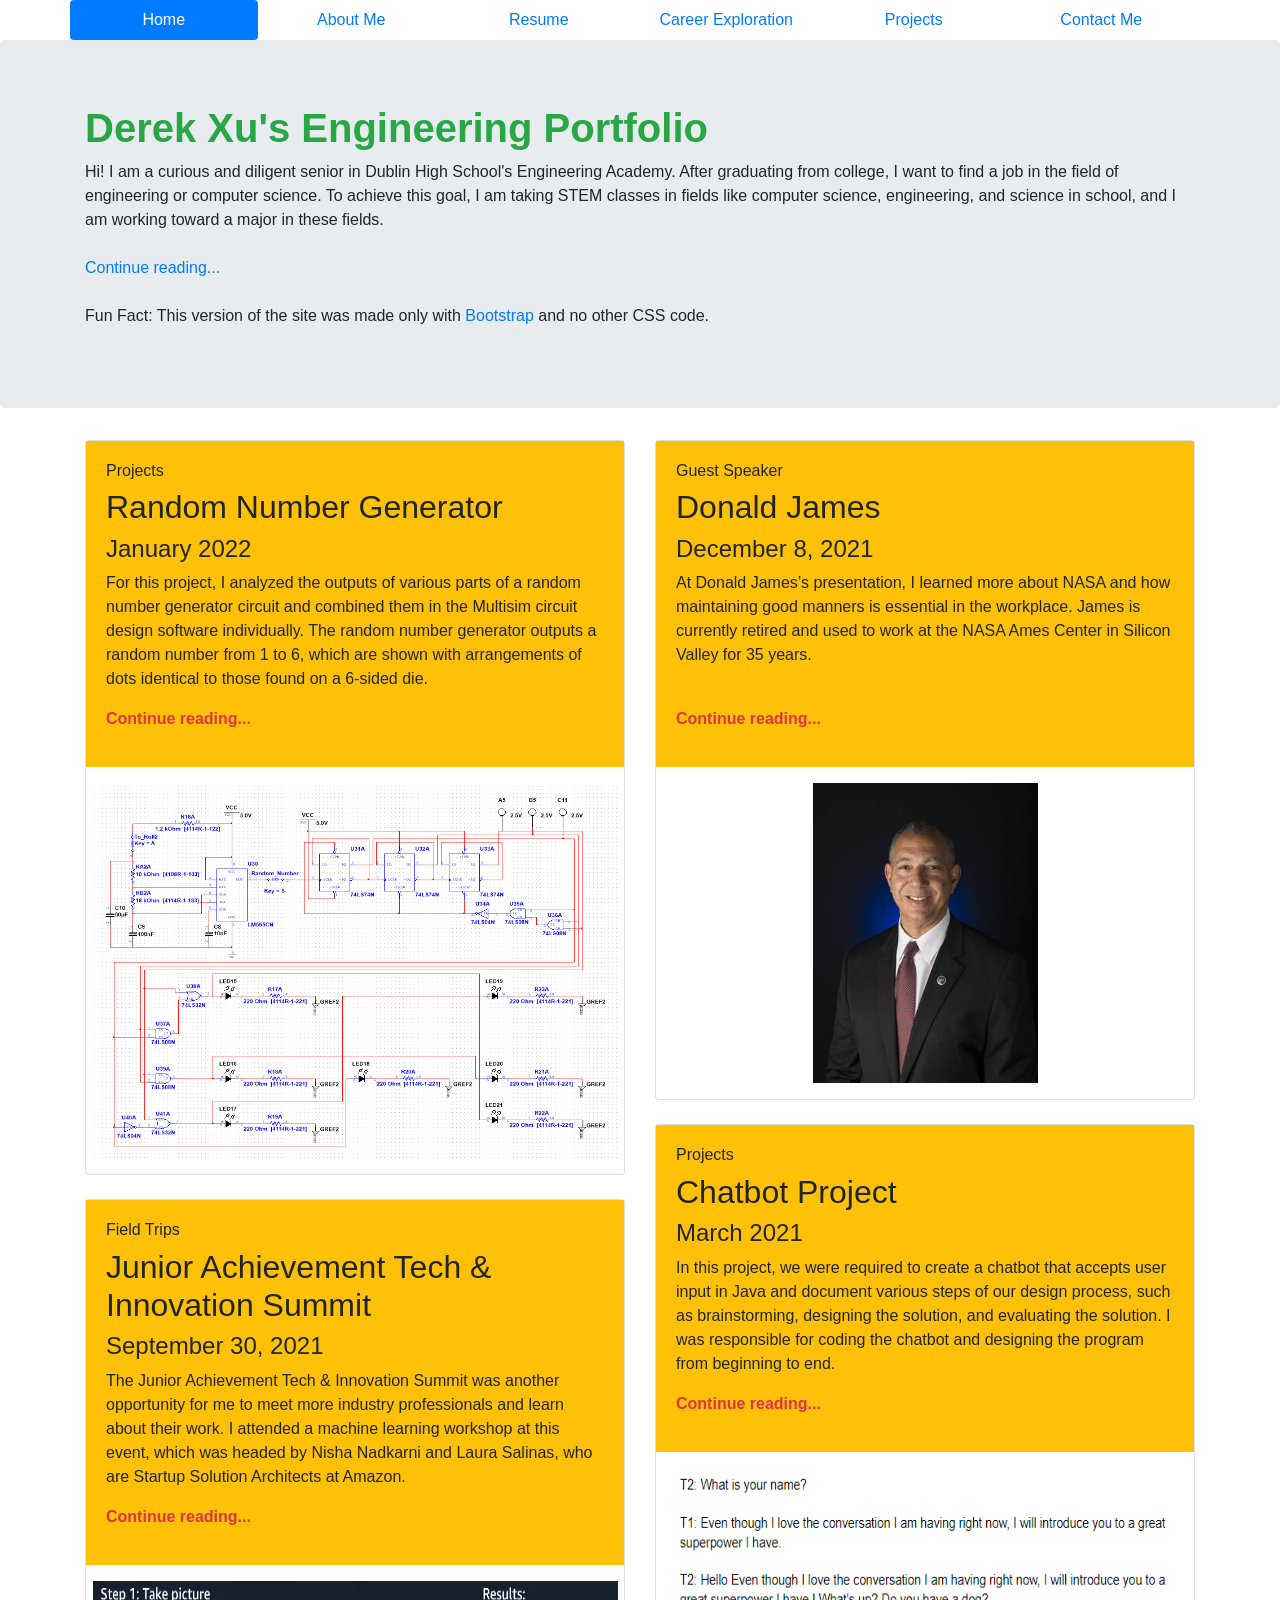
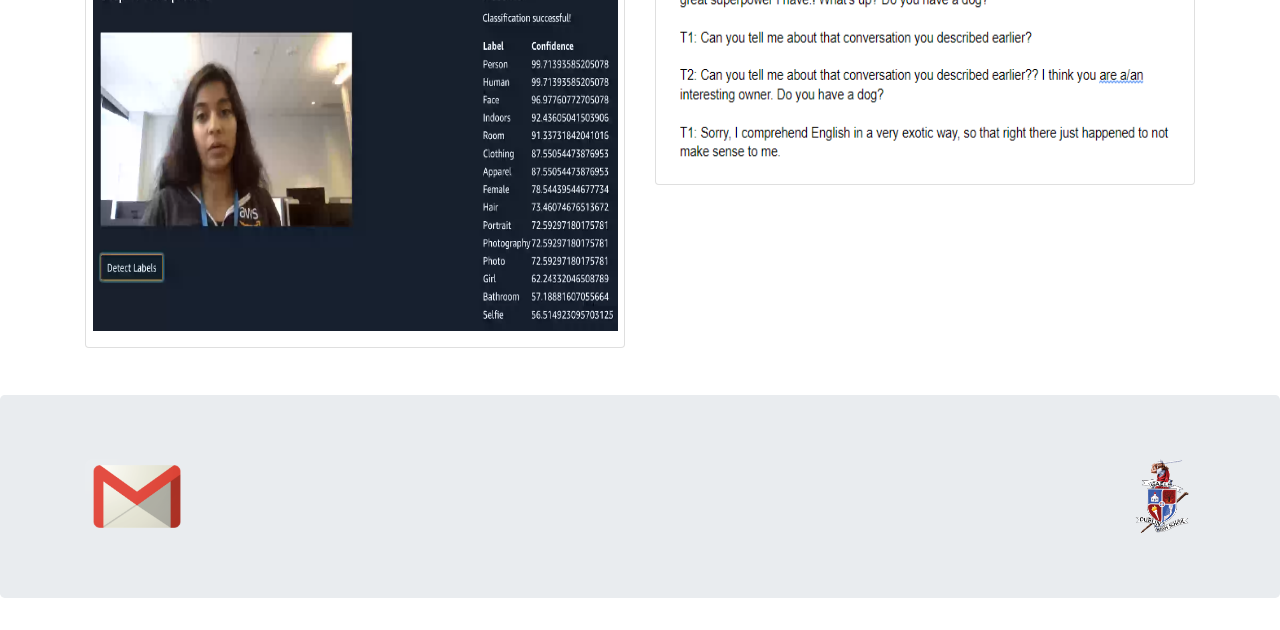
<file: index.html>
<!DOCTYPE html>
<html>

<head>
	<link href='bootstrap-4.4.0-dist/css/bootstrap.css' type='text/css' rel='stylesheet' />
</head>

<body>
	<!--header, navbar-->
	<nav class="nav nav-pills nav-justified container">
		<a class="nav-item nav-link active" href="./index.html">Home</a>
		<a class="nav-item nav-link" href="./xu_aboutme.html">About Me</a>
		<a class="nav-item nav-link" href="./xu_work_experiance.html">Resume</a>
    <a class="nav-item nav-link" href="./xu_career_exploration.html">Career Exploration</a>
		<a class="nav-item nav-link" href="./xu_projects.html">Projects</a>
		<a class="nav-item nav-link" href="./xu_contact_me.html">Contact Me</a>
	</nav>
	<!--header, intro-->
	<div class="jumbotron">
		<div class="container">
			<h1 class="text-success">
				<strong>Derek Xu's Engineering Portfolio</strong>
                </h1>
                <p>
                    Hi! I am a curious and diligent senior in Dublin High School's Engineering Academy. After graduating from college, I want to find a job in the field of engineering or computer science. To achieve this goal, I am taking STEM classes in fields like computer science, engineering, and science in school, and I am working toward a major in these fields.
                    <br>
                    <br>
                    <a href="./xu_aboutme.html">Continue reading...</a>
                    <br>
                    <br>
                    Fun Fact: This version of the site was made only with 
                    <a href="http://getbootstrap.com/" target="_blank">Bootstrap</a>
                    and no other CSS code.
                </p>
            </div>
        </div>
        <!--content-->
        <div class="container">
            <div class="row">
                <div class="col-sm-6">
                    <div class="card">
                        <div class="card-body badge-warning">
                            <h6>Projects</h6>
                            <h2>Random Number Generator</h2>
                            <h4>January 2022</h4>
                            <p>
                                For this project, I analyzed the outputs of various parts of a random number generator circuit and combined them in the Multisim circuit design software individually. The random number generator outputs a random number from 1 to 6, which are shown with arrangements of dots identical to those found on a 6-sided die.
                            </p>
                            <p>
                                <a href="./xu_projects.html#RNG" class="text-danger">
                                    <strong>Continue reading...</strong>
                                </a>
                            </p>
                        </div>
                        <div class="text-center">
                            <p></p>
                            <img src="images/RandomNumberGenerator.PNG" height="375px" width="525px" />
                            <p></p>
                        </div>
                    </div>
                    <br>
                    <!--project info-->
                    <div class="card">
                        <div class="card-body badge-warning">
                            <h6>Field Trips</h6>
                            <h2>Junior Achievement Tech & Innovation Summit</h2>
                            <h4>September 30, 2021</h4>
                            <p>
                              The Junior Achievement Tech & Innovation Summit was another opportunity for me to meet more industry professionals and learn about their work. I attended a machine learning workshop at this event, which was headed by Nisha Nadkarni and Laura Salinas, who are Startup Solution Architects at Amazon.
                            </p>
                            <p>
                                <a href="./xu_career_exploration.html#JA" class="text-danger">
                                    <strong>Continue reading...</strong>
                                </a>
                            </p>
                        </div>
                        <div class="text-center">
                            <p></p>
                            <img src="images/RekognitionDemo.png" height="350px" width="525px"/>
                            <p></p>
                        </div>
                    </div>
                    <h2>
                      <br>
                    </h2>
                </div>
                <div class="col-sm-6">
                    <!--guest speaker-->
                    <div class="card">
                        <div class="card-body badge-warning">
                            <h6>Guest Speaker</h6>
                            <h2>Donald James</h2>
                            <h4>December 8, 2021</h4>
                            <p>
                                At Donald James’s presentation, I learned more about NASA and how maintaining good manners is essential in the workplace. James is currently retired and used to work at the NASA Ames Center in Silicon Valley for 35 years.
                            <br>
                            <br>
                            </p>
                            <p>
                                <a href="./xu_career_exploration.html#James" class="text-danger">
                                    <strong>Continue reading...</strong>
                                </a>
                            </p>
                        </div>
                        <div class="text-center">
                            <p></p>
                            <img src="images/james.png" height="300px" width="225px" />
                            <p></p>
                        </div>
                    </div>
                    <br>
                    <!--project info-->
                    <div class="card">
                        <div class="card-body badge-warning">
                            <h6>Projects</h6>
                            <h2>Chatbot Project</h2>
                            <h4>March 2021</h4>
                            <p>
                              In this project, we were required to create a chatbot that accepts user input in Java and document various steps of our design process, such as brainstorming, designing the solution, and evaluating the solution. I was responsible for coding the chatbot and designing the program from beginning to end.
                            </p>
                            <p>
                                <a href="./xu_projects.html#Chatbot" class="text-danger">
                                    <strong>Continue reading...</strong>
                                </a>
                            </p>
                        </div>
                        <div class="text-center">
                            <p></p>
                            <img src="images/ChatbotConversation.PNG" height="300px" width="500px"/>
                            <p></p>
                        </div>
                    </div>
                    <h2>
                      <br>
                    </h2>
                </div>
            </div>
        </div>
        <!--Footer links-->
        <footer class="jumbotron">
            <div class="container">
                <!--gmail-->
                <a href="https://mail.google.com" target="_blank">
                    <img src="images/Gmail-Logo.png" height="75px"/>
                </a>
                <!--school site-->
                <a href="https://dhs.dublinusd.org/" target="_blank">
                    <img src="images/dhslogo.png" height="75px"  class="float-right"/>
                </a>
            </div>
        </footer>
    </body>
</html>
</file>
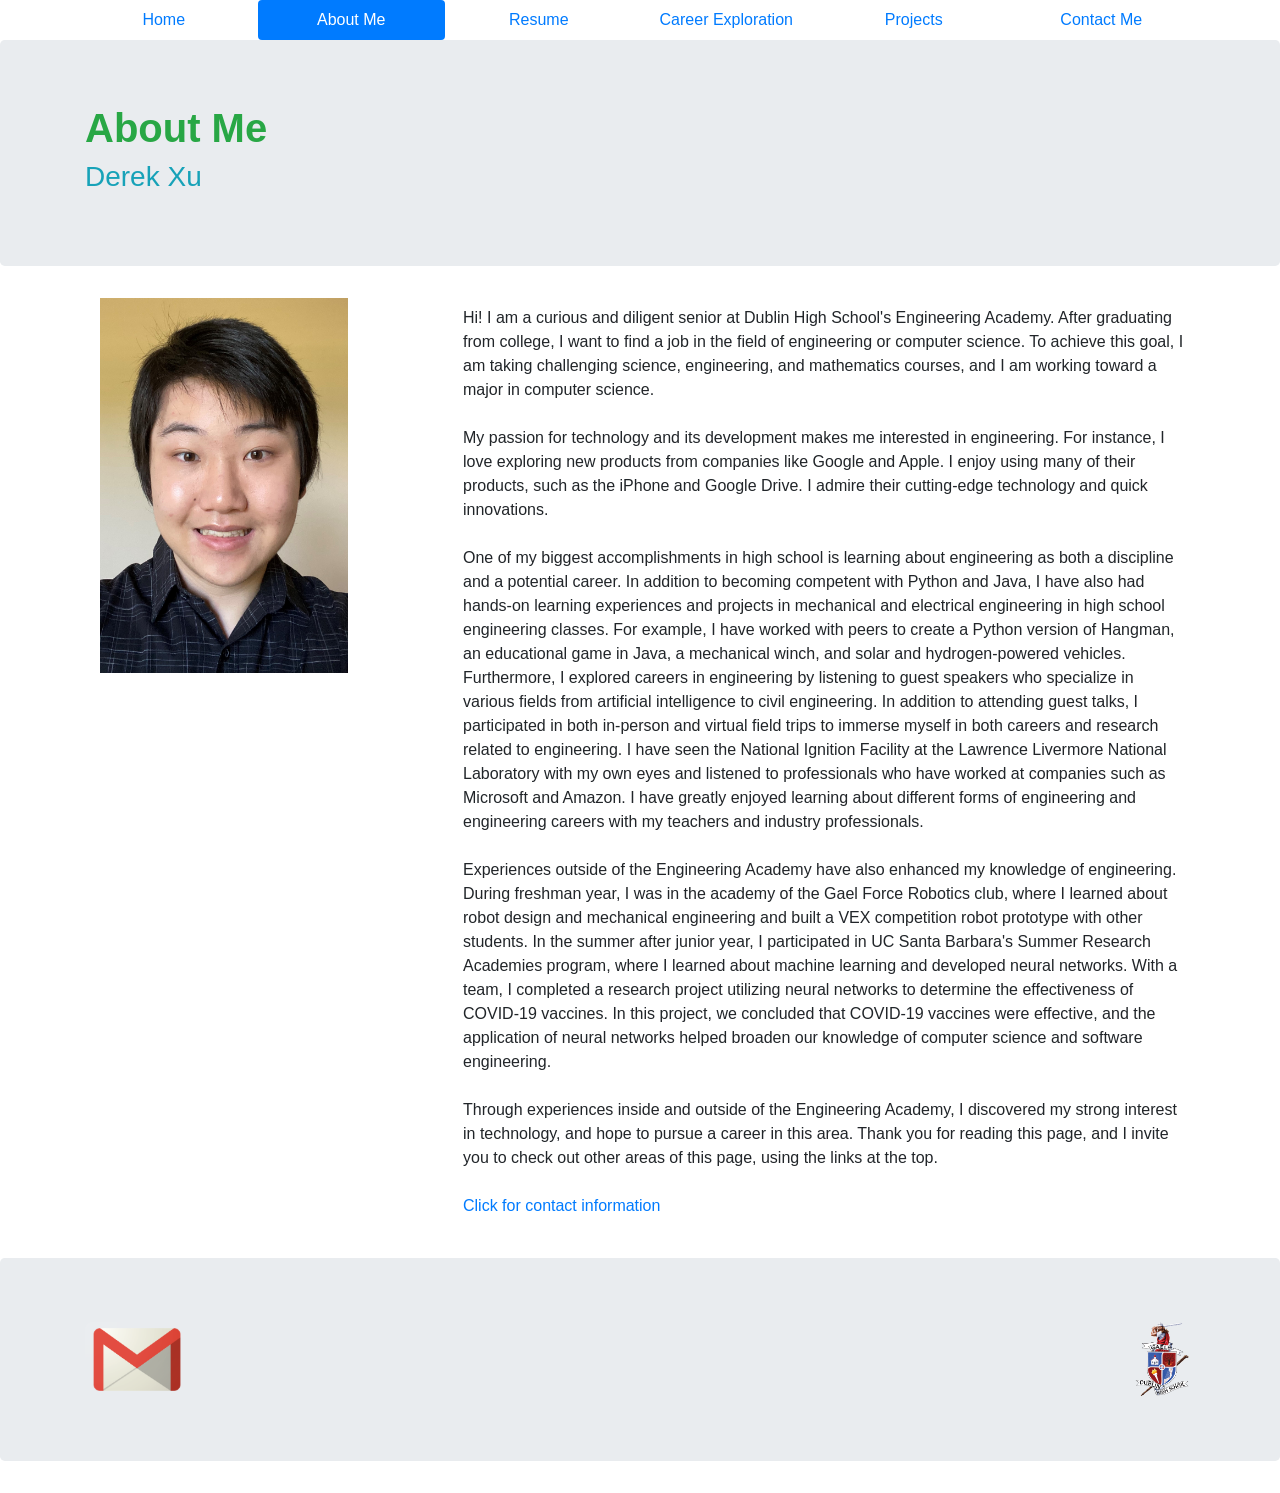
<file: xu_aboutme.html>
<!DOCTYPE html>
<html>

<head>
	<link href='bootstrap-4.4.0-dist/css/bootstrap.css' type='text/css' rel='stylesheet' />
</head>

<body>
	<!--header, navbar-->
	<nav class="nav nav-pills nav-justified container">
		<a class="nav-item nav-link" href="./index.html">Home</a>
		<a class="nav-item nav-link active" href="./xu_aboutme.html">About Me</a>
		<a class="nav-item nav-link" href="./xu_work_experiance.html">Resume</a>
    <a class="nav-item nav-link" href="./xu_career_exploration.html">Career Exploration</a>
		<a class="nav-item nav-link" href="./xu_projects.html">Projects</a>
		<a class="nav-item nav-link" href="./xu_contact_me.html">Contact Me</a>
	</nav>
	<!--header-->
	<div class="jumbotron">
		<div class="container">
			<h1>
				<strong class="text-success">About Me</strong>
                </h1>
                <h3 class="text-info">Derek Xu</h3>
            </div>
        </div>
        <div class="container d-flex flex-row bd-highlight mb-3">
            <!--image-->
            <img class="col-md-3" src="images/selfimage.jpg" height="375px"/>
            <div class="col-md-1"></div>
            <!--text-->
            <p class="p-2 bd-highlight medium">
                Hi! I am a curious and diligent senior at Dublin High School's Engineering Academy. After graduating from college, I want to find a job in the field of engineering or computer science. To achieve this goal, I am taking challenging science, engineering, and mathematics courses, and I am working toward a major in computer science.
                <br>
                <br>
                My passion for technology and its development makes me interested in engineering. For instance, I love exploring new products from companies like Google and Apple. I enjoy using many of their products, such as the iPhone and Google Drive. I admire their cutting-edge technology and quick innovations.
                <br>
                <br>
                One of my biggest accomplishments in high school is learning about engineering as both a discipline and a potential career. In addition to becoming competent with Python and Java, I have also had hands-on learning experiences and projects in mechanical and electrical engineering in high school engineering classes. For example, I have worked with peers to create a Python version of Hangman, an educational game in Java, a mechanical winch, and solar and hydrogen-powered vehicles. Furthermore, I explored careers in engineering by listening to guest speakers who specialize in various fields from artificial intelligence to civil engineering. In addition to attending guest talks, I participated in both in-person and virtual field trips to immerse myself in both careers and research related to engineering. I have seen the National Ignition Facility at the Lawrence Livermore National Laboratory with my own eyes and listened to professionals who have worked at companies such as Microsoft and Amazon. I have greatly enjoyed learning about different forms of engineering and engineering careers with my teachers and industry professionals.
                <br>
                <br>
                Experiences outside of the Engineering Academy have also enhanced my knowledge of engineering. During freshman year, I was in the academy of the Gael Force Robotics club, where I learned about robot design and mechanical engineering and built a VEX competition robot prototype with other students. In the summer after junior year, I participated in UC Santa Barbara's Summer Research Academies program, where I learned about machine learning and developed neural networks. With a team, I completed a research project utilizing neural networks to determine the effectiveness of COVID-19 vaccines. In this project, we concluded that COVID-19 vaccines were effective, and the application of neural networks helped broaden our knowledge of computer science and software engineering.
                <br>
                <br>
                Through experiences inside and outside of the Engineering Academy, I discovered my strong interest in technology, and hope to pursue a career in this area. Thank you for reading this page, and I invite you to check out other areas of this page, using the links at the top.
                <br>
                <br>
                <a href="./xu_contact_me.html">Click for contact information</a>
            </p>
        </div>
        <!--footer links-->
        <footer class="jumbotron">
            <div class="container">
                <!--gmail-->
                <a href="https://mail.google.com" target="_blank">
                    <img src="images/Gmail-Logo.png" height="75px"/>
                </a>
                <!--school site-->
                <a href="https://dhs.dublinusd.org/" target="_blank">
                    <img src="images/dhslogo.png" height="75px"  class="float-right"/>
                </a>
            </div>
        </footer>
    </body>
</html>
</file>
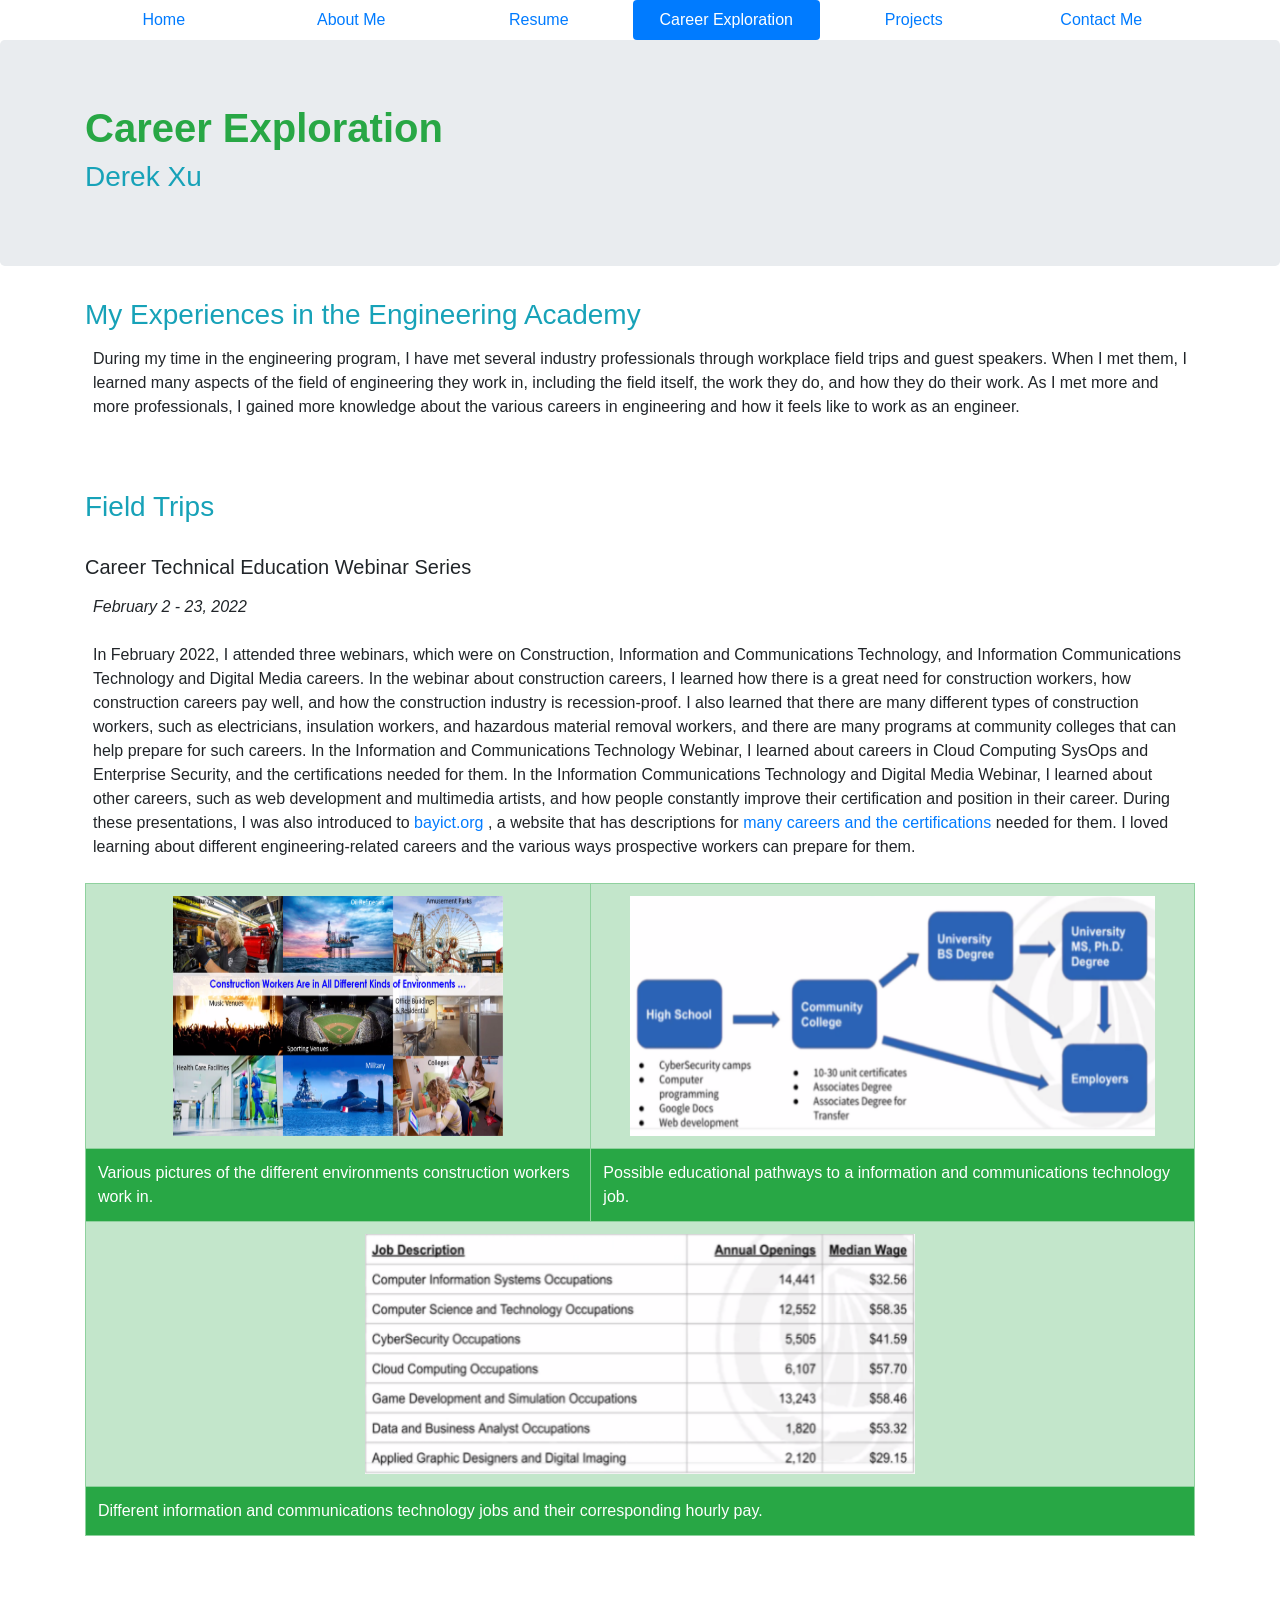
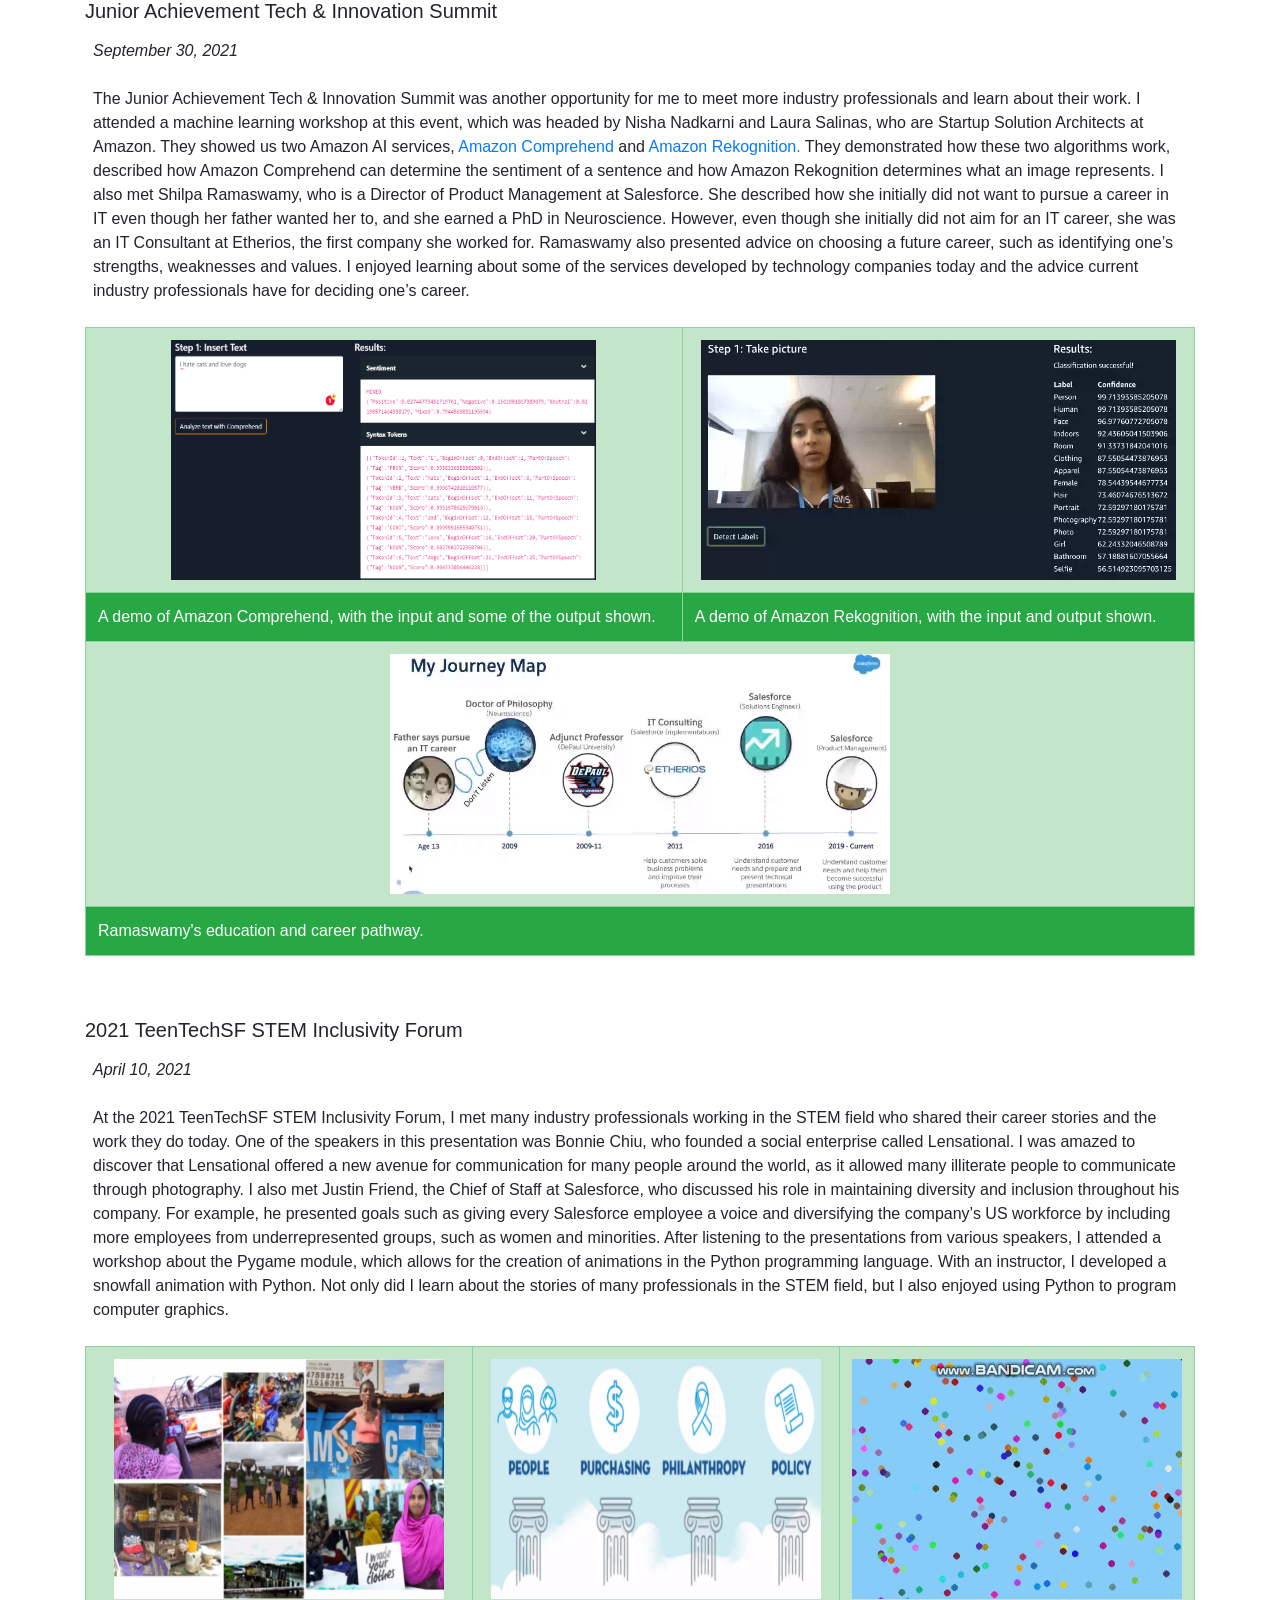
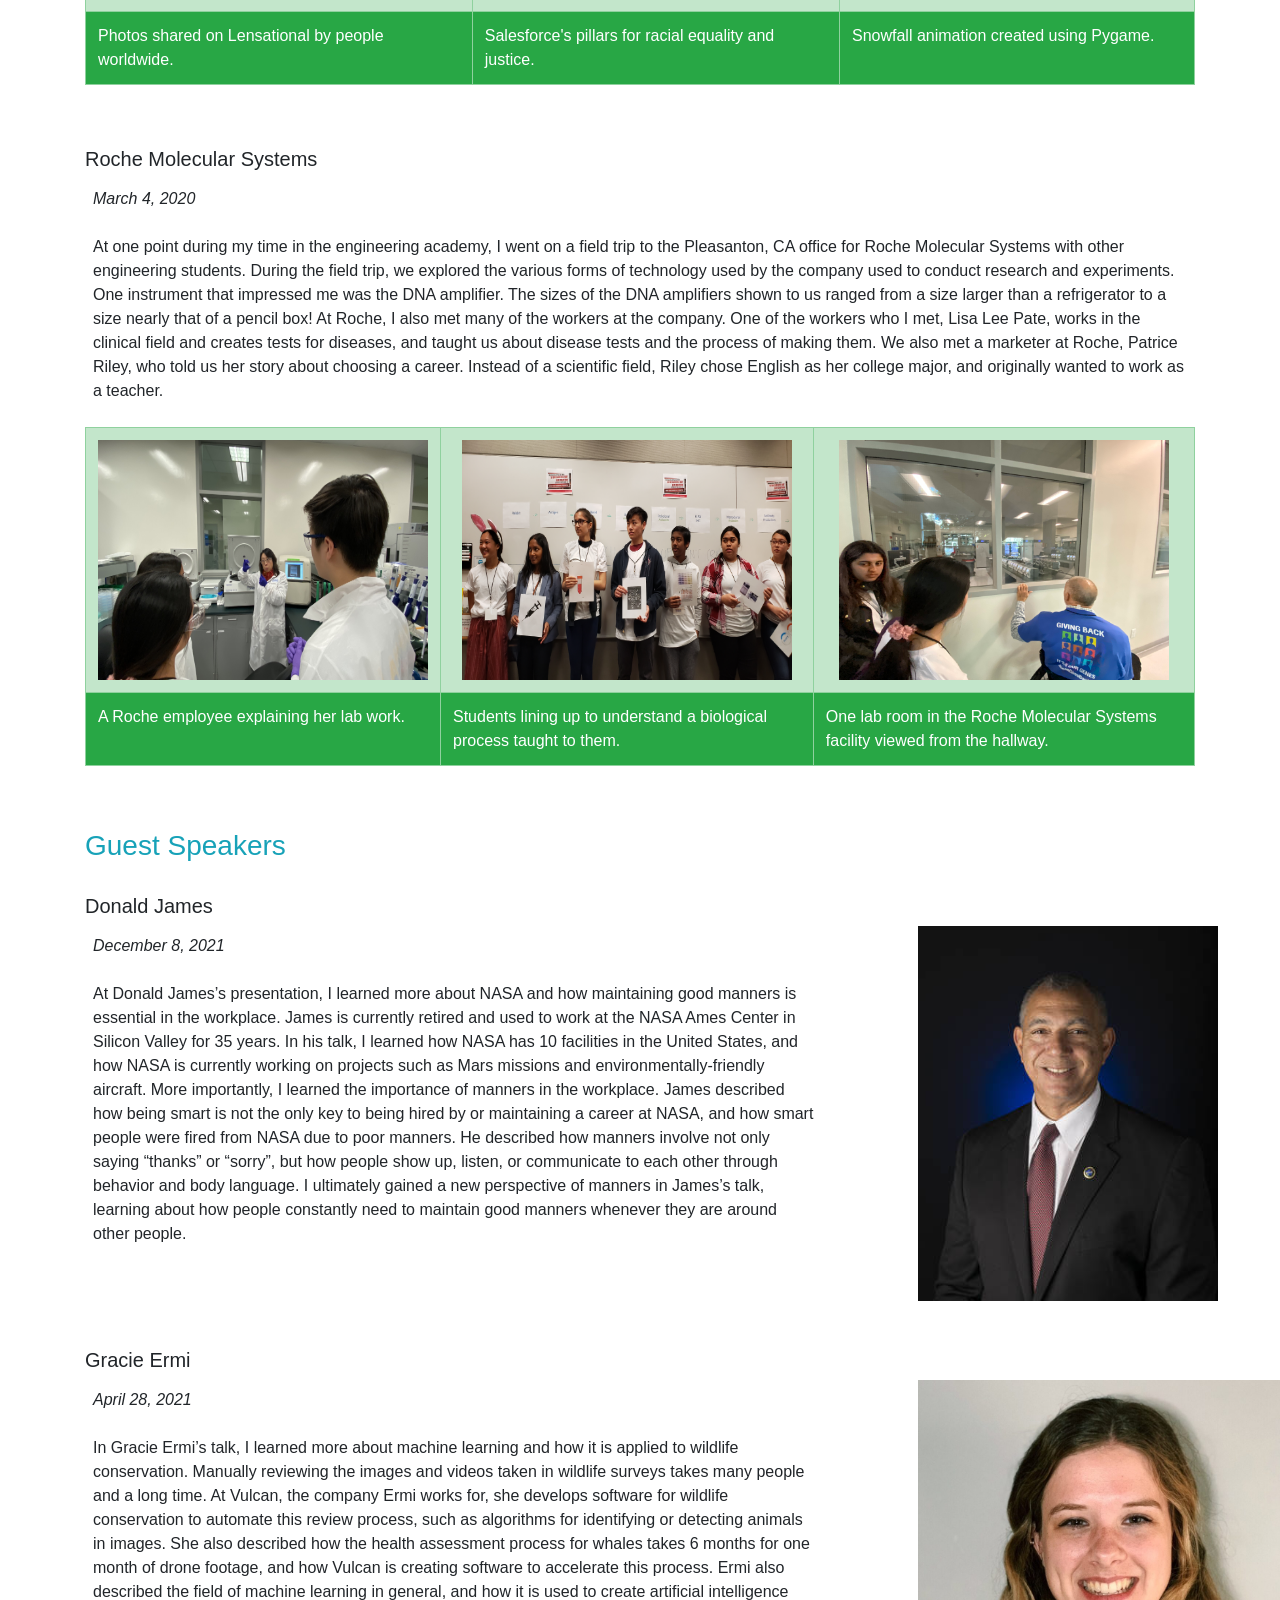
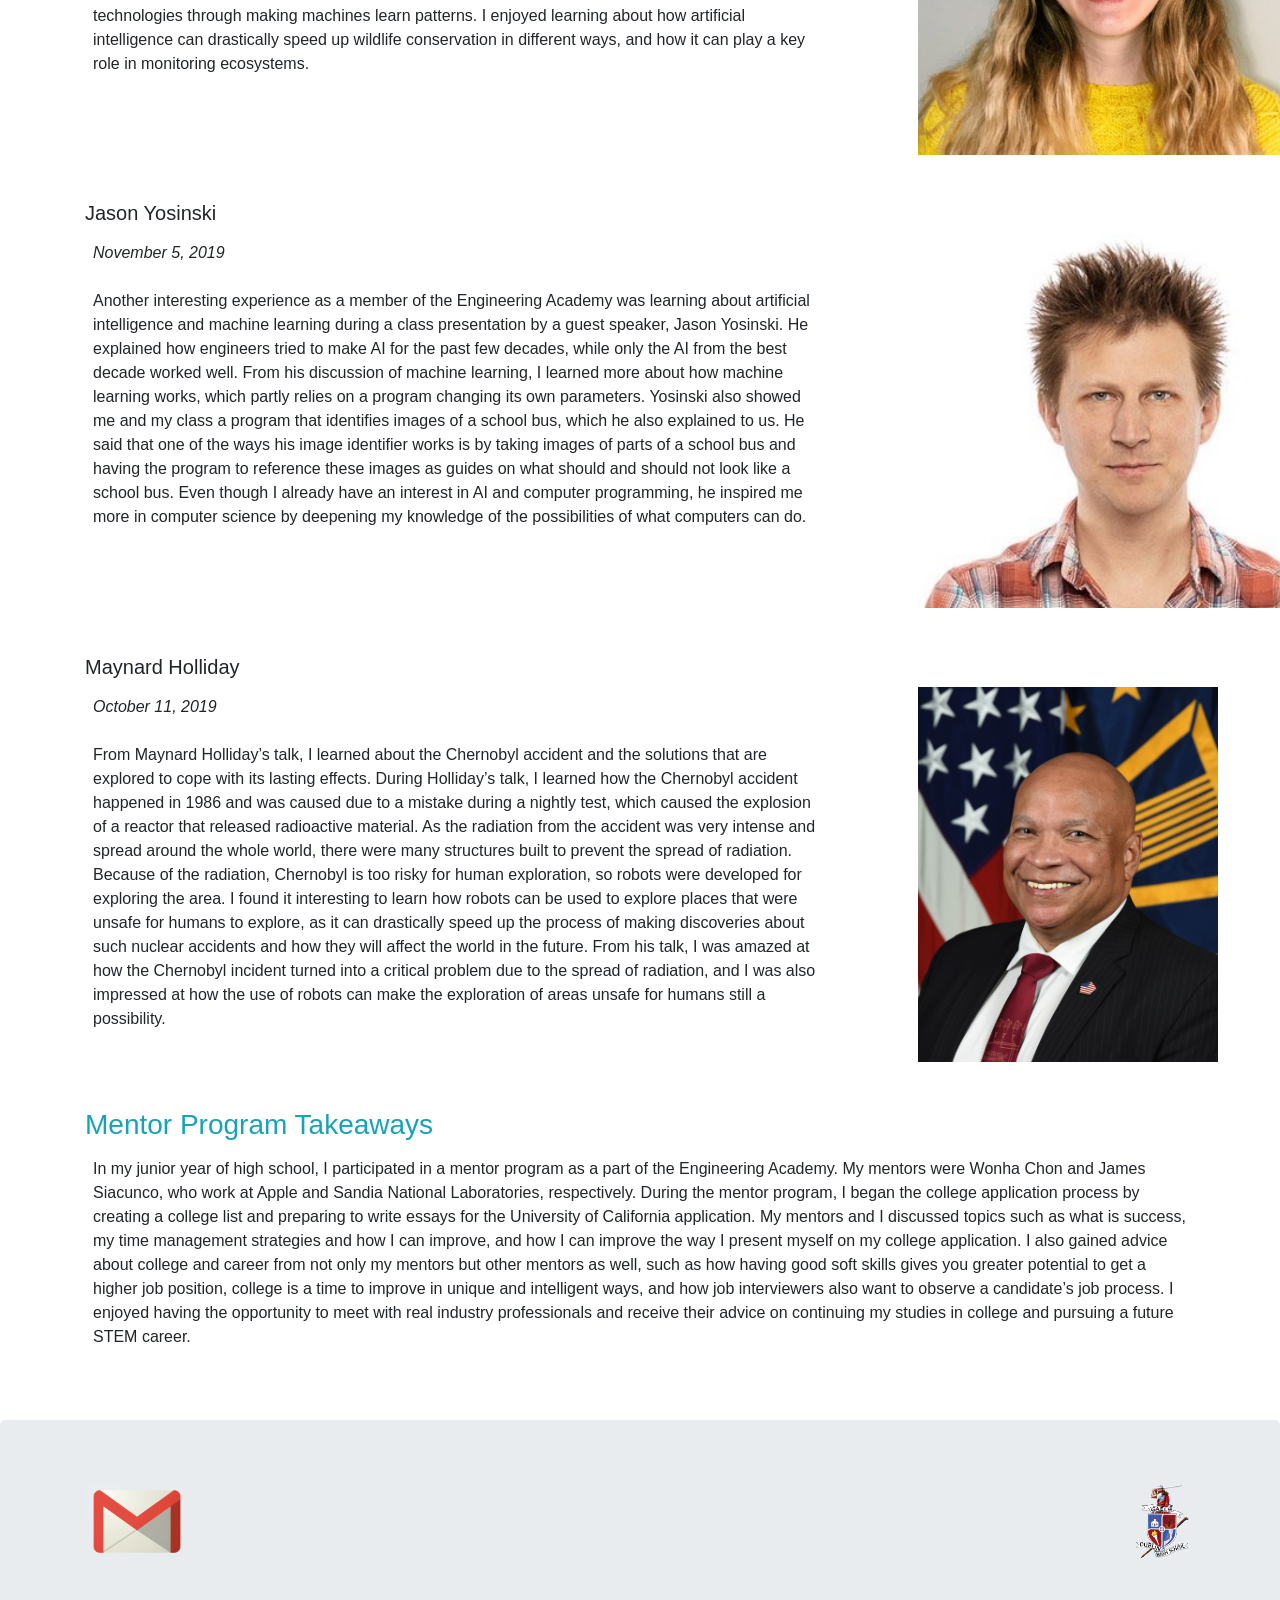
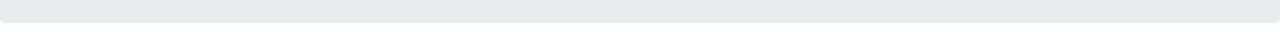
<file: xu_career_exploration.html>
<!DOCTYPE html>
<html>

<head>
	<link href='bootstrap-4.4.0-dist/css/bootstrap.css' type='text/css' rel='stylesheet' />
</head>

<body>
	<!--header, navbar-->
	<nav class="nav nav-pills nav-justified container">
		<a class="nav-item nav-link" href="./index.html">Home</a>
		<a class="nav-item nav-link" href="./xu_aboutme.html">About Me</a>
		<a class="nav-item nav-link" href="./xu_work_experiance.html">Resume</a>
    <a class="nav-item nav-link active" href="./xu_career_exploration.html">Career Exploration</a>
		<a class="nav-item nav-link" href="./xu_projects.html">Projects</a>
		<a class="nav-item nav-link" href="./xu_contact_me.html">Contact Me</a>
	</nav>
	<div class="jumbotron">
		<div class="container">
			<h1>
				<strong class="text-success">Career Exploration</strong>
                </h1>
                <h3 class="text-info">Derek Xu</h3>
            </div>
        </div>
        <div class="container medium">    
            <h3 class="text-info">My Experiences in the Engineering Academy</h3>
            <p class="p-2 bd-highlight medium">
              During my time in the engineering program, I have met several industry professionals through workplace field trips and guest speakers. When I met them, I learned many aspects of the field of engineering they work in, including the field itself, the work they do, and how they do their work. As I met more and more professionals, I gained more knowledge about the various careers in engineering and how it feels like to work as an engineer.
            </p>
            <h2>
              <br>
            </h2>
            <h3 class="text-info">Field Trips</h3>
            <br>
            <h5>Career Technical Education Webinar Series</h5>
              <p class="col-md-12 p-2 bd-highlight medium">
                <em>February 2 - 23, 2022</em>
                <br>
                <br>
                In February 2022, I attended three webinars, which were on Construction, Information and Communications Technology, and Information Communications Technology and Digital Media careers. In the webinar about construction careers, I learned how there is a great need for construction workers, how construction careers pay well, and how the construction industry is recession-proof. I also learned that there are many different types of construction workers, such as electricians, insulation workers, and hazardous material removal workers, and there are many programs at community colleges that can help prepare for such careers. In the Information and Communications Technology Webinar, I learned about careers in Cloud Computing SysOps and Enterprise Security, and the certifications needed for them. In the Information Communications Technology and Digital Media Webinar, I learned about other careers, such as web development and multimedia artists, and how people constantly improve their certification and position in their career. During these presentations, I was also introduced to
                <a href="https://bayict.org/" target="_blank">bayict.org</a>
                , a website that has descriptions for
                <a href="https://bayict.org/careers-certifications" target="_blank">many careers and the certifications</a>
                needed for them. I loved learning about different engineering-related careers and the various ways prospective workers can prepare for them.
              </p>
            <!--images-->
            <table class="table table-success table-bordered col-md-12">
                <tr>
                    <td class="text-center">
                        <img src='images/ConstructionEnvironments.PNG' width="330px" height="240px"/>
                    </td>
                    <td class="text-center">
                      <img src='images/ICTCareerPathways.PNG' width="525px" height="240px"/>
                    </td>
                </tr>
                <tr class="btn-success disabled">
                    <td>Various pictures of the different environments construction workers work in.</td>
                    <td>Possible educational pathways to a information and communications technology job.</td>
                </tr>
                <tr>
                  <td class="text-center" colspan="2">
                        <img src='images/ICTJobsAndPay.PNG' width="550px" height="240px"/>
                  </td>
                </tr>
                <tr class="btn-success disabled">
                  <td colspan="2">Different information and communications technology jobs and their corresponding hourly pay.</td>
                </tr>
            </table>
            <h2>
              <br>
            </h2>
            <h5 id="JA">Junior Achievement Tech & Innovation Summit</h5>
              <p class="col-md-12 p-2 bd-highlight medium">
                <em>September 30, 2021</em>
                <br>
                <br>
                The Junior Achievement Tech & Innovation Summit was another opportunity for me to meet more industry professionals and learn about their work. I attended a machine learning workshop at this event, which was headed by Nisha Nadkarni and Laura Salinas, who are Startup Solution Architects at Amazon. They showed us two Amazon AI services, 
                <a href="https://ai-service-demos.go-aws.com/comprehend" target="_blank">Amazon Comprehend</a>
                and
                <a href="https://ai-service-demos.go-aws.com/rekognition" target="_blank">Amazon Rekognition.</a>
                They demonstrated how these two algorithms work, described how Amazon Comprehend can determine the sentiment of a sentence and how Amazon Rekognition determines what an image represents. I also met Shilpa Ramaswamy, who is a Director of Product Management at Salesforce. She described how she initially did not want to pursue a career in IT even though her father wanted her to, and she earned a PhD in Neuroscience. However, even though she initially did not aim for an IT career, she was an IT Consultant at Etherios, the first company she worked for. Ramaswamy also presented advice on choosing a future career, such as identifying one’s strengths, weaknesses and values. I enjoyed learning about some of the services developed by technology companies today and the advice current industry professionals have for deciding one’s career.
              </p>
            <!--images-->
            <table class="table table-success table-bordered col-md-12">
                <tr>
                    <td class="text-center">
                      <img src='images/ComprehendDemo.PNG' width="425px" height="240px"/>
                    </td>
                    <td class="text-center">
                      <img src='images/RekognitionDemo.png' width="475px" height="240px"/>
                    </td>
                </tr>
                <tr class="btn-success disabled">
                    <td>A demo of Amazon Comprehend, with the input and some of the output shown.</td>
                    <td>A demo of Amazon Rekognition, with the input and output shown.</td>
                </tr>
                <tr>
                  <td class="text-center" colspan="2">
                      <img src='images/RamaswamyEducationCareerPathway.png' width="500px" height="240px"/>
                  </td>
                </tr>
                <tr class="btn-success disabled">
                  <td colspan="2">Ramaswamy's education and career pathway.</td>
                </tr>
            </table>
            <h2>
              <br>
            </h2>
            <h5>2021 TeenTechSF STEM Inclusivity Forum</h5>
              <p class="col-md-12 p-2 bd-highlight medium">
                <em>April 10, 2021</em>
                <br>
                <br>
                At the 2021 TeenTechSF STEM Inclusivity Forum, I met many industry professionals working in the STEM field who shared their career stories and the work they do today. One of the speakers in this presentation was Bonnie Chiu, who founded a social enterprise called Lensational. I was amazed to discover that Lensational offered a new avenue for communication for many people around the world, as it allowed many illiterate people to communicate through photography. I also met Justin Friend, the Chief of Staff at Salesforce, who discussed his role in maintaining diversity and inclusion throughout his company. For example, he presented goals such as giving every Salesforce employee a voice and diversifying the company’s US workforce by including more employees from underrepresented groups, such as women and minorities. After listening to the presentations from various speakers, I attended a workshop about the Pygame module, which allows for the creation of animations in the Python programming language. With an instructor, I developed a snowfall animation with Python. Not only did I learn about the stories of many professionals in the STEM field, but I also enjoyed using Python to program computer graphics.
              </p>
            <!--images-->
            <table class="table table-success table-bordered col-md-12">
                <tr>
                    <td class="text-center">
                        <img src='images/LensationalPhotos.PNG' width="330px" height="240px"/>
                    </td>
                    <td class="text-center">
                        <img src='images/SalesforcePillars.PNG' width="330px" height="240px"/>
                    </td>
                    <td class="text-center">
                        <img src='images/Snowfall.gif' width="330px" height="240px"/>
                    </td>
                </tr>
                <tr class="btn-success disabled">
                    <td>Photos shared on Lensational by people worldwide.</td>
                    <td>Salesforce's pillars for racial equality and justice.</td>
                    <td>Snowfall animation created using Pygame.</td>
                </tr>
            </table>
            <h2>
              <br>
            </h2>
            <h5>Roche Molecular Systems</h5>
              <p class="col-md-12 p-2 bd-highlight medium">
                <em>March 4, 2020</em>
                <br>
                <br>
                At one point during my time in the engineering academy, I went on a field trip to the Pleasanton, CA office for Roche Molecular Systems with other engineering students. During the field trip, we explored the various forms of technology used by the company used to conduct research and experiments. One instrument that impressed me was the DNA amplifier. The sizes of the DNA amplifiers shown to us ranged from a size larger than a refrigerator to a size nearly that of a pencil box! At Roche, I also met many of the workers at the company. One of the workers who I met, Lisa Lee Pate, works in the clinical field and creates tests for diseases, and taught us about disease tests and the process of making them. We also met a marketer at Roche, Patrice Riley, who told us her story about choosing a career. Instead of a scientific field, Riley chose English as her college major, and originally wanted to work as a teacher.
              </p>
            <!--images-->
            <table class="table table-success table-bordered col-md-12">
                <tr>
                    <td class="text-center">
                        <img src='images/EmployeeExplaining.jpg' width="330px" height="240px"/>
                    </td>
                    <td class="text-center">
                        <img src='images/LiningUp.jpg' width="330px" height="240px"/>
                    </td>
                    <td class="text-center">
                        <img src='images/ViewIntoLab.jpg' width="330px" height="240px"/>
                    </td>
                </tr>
                <tr class="btn-success disabled">
                    <td>A Roche employee explaining her lab work.</td>
                    <td>Students lining up to understand a biological process taught to them.</td>
                    <td>One lab room in the Roche Molecular Systems facility viewed from the hallway.</td>
                </tr>
            </table>
            <h2>
              <br>
            </h2>
            <h3 class="text-info">Guest Speakers</h3>
            <br>
            <h5 id="James">Donald James</h5>
            <div class="d-flex">
              <!--text-->
              <p class="col-md-8 p-2 bd-highlight medium">
                <em>December 8, 2021</em>
                <br>
                <br>
                  At Donald James’s presentation, I learned more about NASA and how maintaining good manners is essential in the workplace. James is currently retired and used to work at the NASA Ames Center in Silicon Valley for 35 years. In his talk, I learned how NASA has 10 facilities in the United States, and how NASA is currently working on projects such as Mars missions and environmentally-friendly aircraft. More importantly, I learned the importance of manners in the workplace. James described how being smart is not the only key to being hired by or maintaining a career at NASA, and how smart people were fired from NASA due to poor manners. He described how manners involve not only saying “thanks” or “sorry”, but how people show up, listen, or communicate to each other through behavior and body language. I ultimately gained a new perspective of manners in James’s talk, learning about how people constantly need to maintain good manners whenever they are around other people.
              </p>
              <div class="col-md-1"></div>
              <!--image-->
              <img src="images/james.png" height="375px"/>
            </div>
          <h2>
            <br>
          </h2>
            <h5>Gracie Ermi</h5>
            <div class="d-flex">
              <!--text-->
              <p class="col-md-8 p-2 bd-highlight medium">
                <em>April 28, 2021</em>
                <br>
                <br>
                  In Gracie Ermi’s talk, I learned more about machine learning and how it is applied to wildlife conservation. Manually reviewing the images and videos taken in wildlife surveys takes many people and a long time. At Vulcan, the company Ermi works for, she develops software for wildlife conservation to automate this review process, such as algorithms for identifying or detecting animals in images. She also described how the health assessment process for whales takes 6 months for one month of drone footage, and how Vulcan is creating software to accelerate this process. Ermi also described the field of machine learning in general, and how it is used to create artificial intelligence technologies through making machines learn patterns. I enjoyed learning about how artificial intelligence can drastically speed up wildlife conservation in different ways, and how it can play a key role in monitoring ecosystems.
              </p>
              <div class="col-md-1"></div>
              <!--image-->
              <img src="images/ermi.png" height="375px"/>
            </div>
          <h2>
            <br>
          </h2>
            <h5 id="Yosinski">Jason Yosinski</h5>
            <div class="d-flex">
              <!--text-->
              <p class="col-md-8 p-2 bd-highlight medium">
                <em>November 5, 2019</em>
                <br>
                <br>
                  Another interesting experience as a member of the Engineering Academy was learning about artificial intelligence and machine learning during a class presentation by a guest speaker, Jason Yosinski. He explained how engineers tried to make AI for the past few decades, while only the AI from the best decade worked well. From his discussion of machine learning, I learned more about how machine learning works, which partly relies on a program changing its own parameters. Yosinski also showed me and my class a program that identifies images of a school bus, which he also explained to us. He said that one of the ways his image identifier works is by taking images of parts of a school bus and having the program to reference these images as guides on what should and should not look like a school bus. Even though I already have an interest in AI and computer programming, he inspired me more in computer science by deepening my knowledge of the possibilities of what computers can do.
              </p>
              <div class="col-md-1"></div>
              <!--image-->
              <img src="images/yosinski.jpg" height="375px"/>
            </div>
          <h2>
            <br>
          </h2>
            <h5>Maynard Holliday</h5>
            <div class="d-flex">
              <!--text-->
              <p class="col-md-8 p-2 bd-highlight medium">
                <em>October 11, 2019</em>
                <br>
                <br>
                  From Maynard Holliday’s talk, I learned about the Chernobyl accident and the solutions that are explored to cope with its lasting effects. During Holliday’s talk, I learned how the Chernobyl accident happened in 1986 and was caused due to a mistake during a nightly test, which caused the explosion of a reactor that released radioactive material. As the radiation from the accident was very intense and spread around the whole world, there were many structures built to prevent the spread of radiation. Because of the radiation, Chernobyl is too risky for human exploration, so robots were developed for exploring the area. I found it interesting to learn how robots can be used to explore places that were unsafe for humans to explore, as it can drastically speed up the process of making discoveries about such nuclear accidents and how they will affect the world in the future. From his talk, I was amazed at how the Chernobyl incident turned into a critical problem due to the spread of radiation, and I was also impressed at how the use of robots can make the exploration of areas unsafe for humans still a possibility.
              </p>
              <div class="col-md-1"></div>
              <!--image-->
              <img src="images/holliday.jpg" height="375px"/>
            </div>
          <h2>
            <br>
          </h2>
          <h3 class="text-info">Mentor Program Takeaways</h3>
            <p class="p-2 bd-highlight medium">
              In my junior year of high school, I participated in a mentor program as a part of the Engineering Academy. My mentors were Wonha Chon and James Siacunco, who work at Apple and Sandia National Laboratories, respectively. During the mentor program, I began the college application process by creating a college list and preparing to write essays for the University of California application. My mentors and I discussed topics such as what is success, my time management strategies and how I can improve, and how I can improve the way I present myself on my college application. I also gained advice about college and career from not only my mentors but other mentors as well, such as how having good soft skills gives you greater potential to get a higher job position, college is a time to improve in unique and intelligent ways, and how job interviewers also want to observe a candidate’s job process. I enjoyed having the opportunity to meet with real industry professionals and receive their advice on continuing my studies in college and pursuing a future STEM career.
          </p>
          <h2>
            <br>
          </h2>
        </div>
        <!--footer links-->
        <footer class="jumbotron">
            <div class="container">
                <!--gmail-->
                <a href="https://mail.google.com" target="_blank">
                    <img src="images/Gmail-Logo.png" height="75px"/>
                </a>
                <!--school site-->
                <a href="https://dhs.dublinusd.org/" target="_blank">
                    <img src="images/dhslogo.png" height="75px"  class="float-right"/>
                </a>
            </div>
        </footer>
    </body>
</html>
</file>
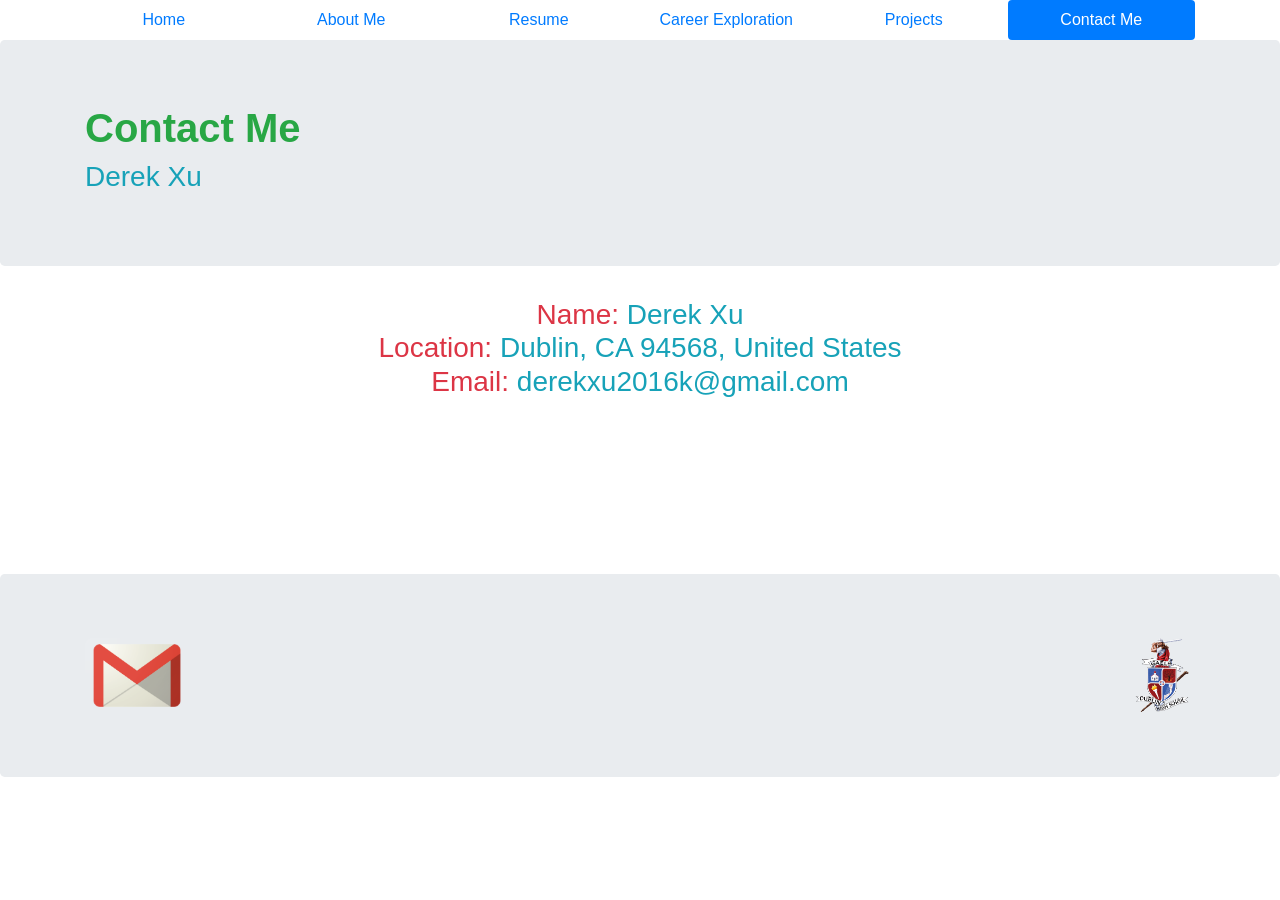
<file: xu_contact_me.html>
<!DOCTYPE html>
<html>

<head>
	<link href='bootstrap-4.4.0-dist/css/bootstrap.css' type='text/css' rel='stylesheet' />
</head>

<body>
	<!--header, navbar-->
	<nav class="nav nav-pills nav-justified container">
		<a class="nav-item nav-link" href="./index.html">Home</a>
		<a class="nav-item nav-link" href="./xu_aboutme.html">About Me</a>
		<a class="nav-item nav-link" href="./xu_work_experiance.html">Resume</a>
    <a class="nav-item nav-link" href="./xu_career_exploration.html">Career Exploration</a>
		<a class="nav-item nav-link" href="./xu_projects.html">Projects</a>
		<a class="nav-item nav-link active" href="./xu_contact_me.html">Contact Me</a>
	</nav>
	<!--header-->
	<div class="jumbotron">
		<div class="container">
			<h1>
				<strong class="text-success">Contact Me</strong>
                </h1>
                <h3 class="text-info">Derek Xu</h3>
            </div>
        </div>
        <!--Content-->
        <div class="container text-center text-danger">
            <h3>
                Name: 
                <span class="text-info">Derek Xu</span>
                <br>
                Location: 
                <span class="text-info">Dublin, CA 94568, United States</span>
                <br>
                Email: 
                <span class="text-info">derekxu2016k@gmail.com</span>
                <!--Phone: -->
                <br>
                <br>
                <br>
                <br>
                <br>
                <br>
            </h3>
        </div>
        <!--Footer links-->
        <footer class="jumbotron">
            <div class="container">
                <!--gmail-->
                <a href="https://mail.google.com" target="_blank">
                    <img src="images/Gmail-Logo.png" height="75px"/>
                </a>
                <!--school site-->
                <a href="https://dhs.dublinusd.org/" target="_blank">
                    <img src="images/dhslogo.png" height="75px"  class="float-right"/>
                </a>
            </div>
        </footer>
    </body>
</html>
</file>
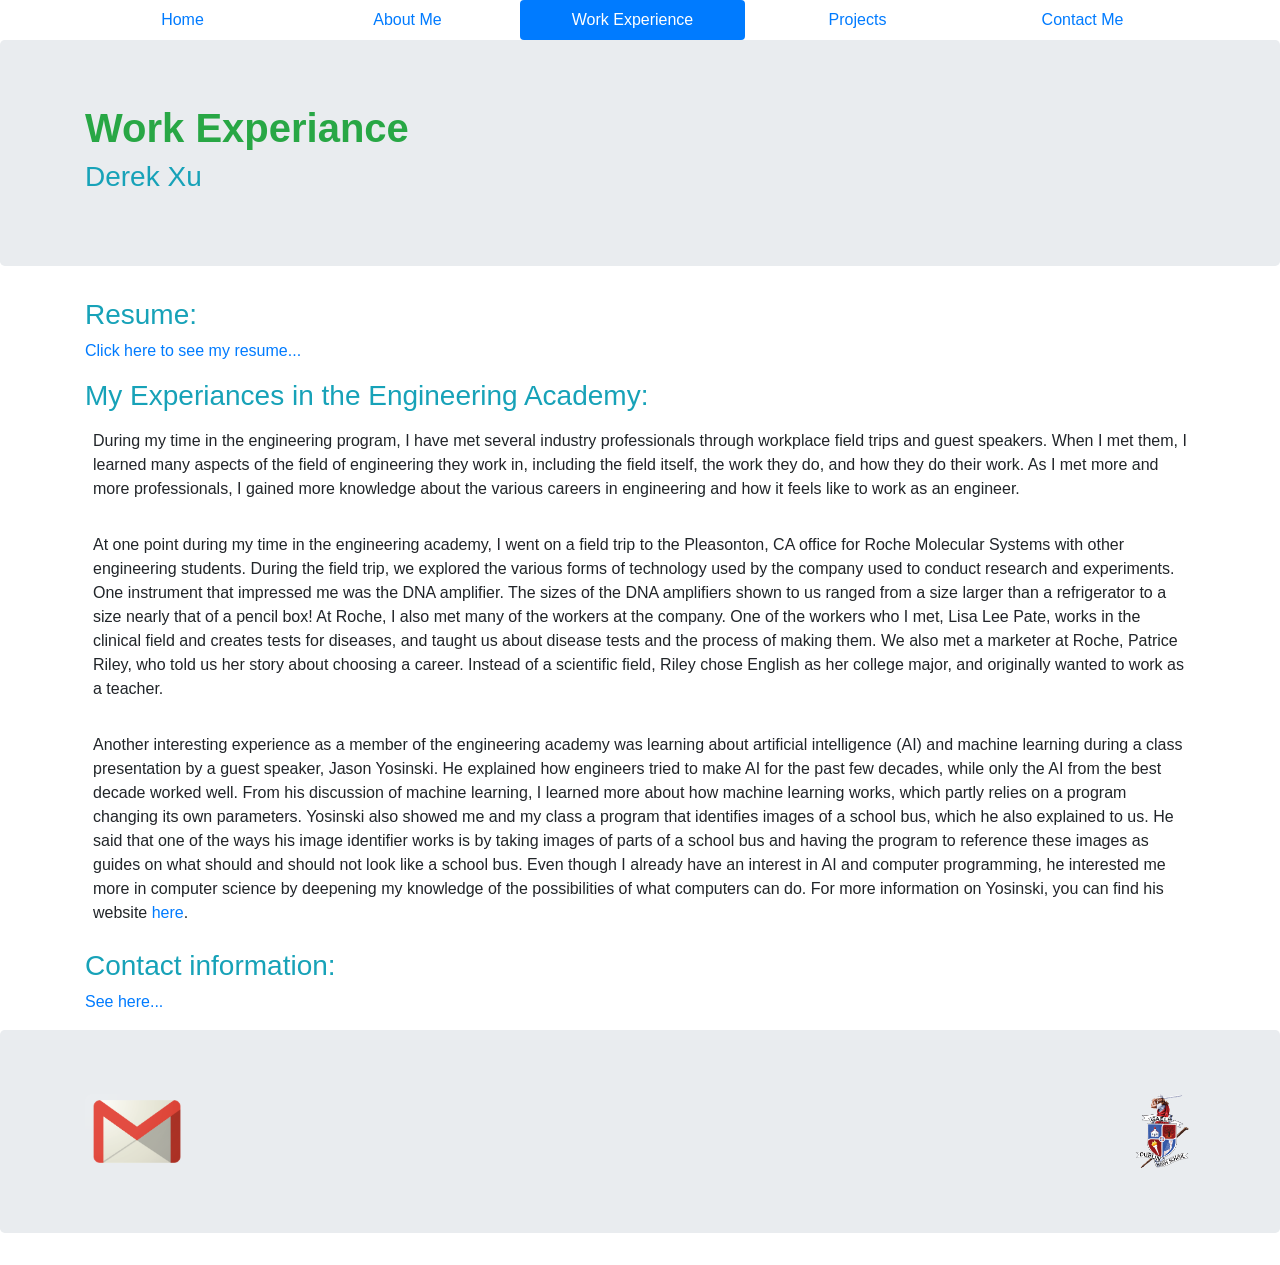
<file: xu_resume.html>
<!DOCTYPE html>
<html>

<head>
	<link href='bootstrap-4.4.0-dist/css/bootstrap.css' type='text/css' rel='stylesheet' />
</head>

<body>
	<!--header, navbar-->
	<nav class="nav nav-pills nav-justified container">
		<a class="nav-item nav-link" href="./index.html">Home</a>
		<a class="nav-item nav-link" href="./xu_aboutme.html">About Me</a>
		<a class="nav-item nav-link active" href="./xu_resume.html">Work Experience</a>
		<a class="nav-item nav-link" href="./xu_projects.html">Projects</a>
		<a class="nav-item nav-link" href="./xu_contact_me.html">Contact Me</a>
	</nav>
	<div class="jumbotron">
		<div class="container">
			<h1>
				<strong class="text-success">Work Experiance</strong>
                </h1>
                <h3 class="text-info">Derek Xu</h3>
            </div>
        </div>
        <div class="container medium">    
            <h3 class="text-info">Resume:</h3>
            <p>
                <a href="pdf_documents/Resume_DerekXu.pdf" target="_blank">Click here to see my resume...</a>
            </p>
            <h3 class="text-info">My Experiances in the Engineering Academy:</h3>
            <p class="p-2 bd-highlight medium">
              During my time in the engineering program, I have met several industry professionals through workplace field trips and guest speakers.
              When I met them, I learned many aspects of the field of engineering they work in, including the field itself, the work they do, and how they do their work.
              As I met more and more professionals, I gained more knowledge about the various careers in engineering and how it feels like to work as an engineer.
            </p>
            <p class="p-2 bd-highlight medium">
              At one point during my time in the engineering academy, I went on a field trip to the Pleasonton, CA office for Roche Molecular Systems with other engineering students. 
              During the field trip, we explored the various forms of technology used by the company used to conduct research and experiments. 
              One instrument that impressed me was the DNA amplifier. 
              The sizes of the DNA amplifiers shown to us ranged from a size larger than a refrigerator to a size nearly that of a pencil box! 
              At Roche, I also met many of the workers at the company. 
              One of the workers who I met, Lisa Lee Pate, works in the clinical field and creates tests for diseases, and taught us about disease tests and the process of making them. 
              We also met a marketer at Roche, Patrice Riley, who told us her story about choosing a career. 
              Instead of a scientific field, Riley chose English as her college major, and originally wanted to work as a teacher.
            </p>
            <p class="p-2 bd-highlight medium">
              Another interesting experience as a member of the engineering academy was learning about artificial intelligence (AI) and machine learning during a class presentation by a guest speaker, Jason Yosinski. 
              He explained how engineers tried to make AI for the past few decades, while only the AI from the best decade worked well. 
              From his discussion of machine learning, I learned more about how machine learning works, which partly relies on a program changing its own parameters. 
              Yosinski also showed me and my class a program that identifies images of a school bus, which he also explained to us. 
              He said that one of the ways his image identifier works is by taking images of parts of a school bus and having the program to reference these images as guides on what should and should not look like a school bus. 
              Even though I already have an interest in AI and computer programming, he interested me more in computer science by deepening my knowledge of the possibilities of what computers can do.
              For more information on Yosinski, you can find his website 
              <a href="http://www.yosinski.com" target="_blank">here</a>.
            </p>
            <h3 class="text-info">Contact information:</h3>
            <p>
                <a href="./xu_contact_me.html">See here...</a>
            
        </div>
        <!--footer links-->
        <footer class="jumbotron">
            <div class="container">
                <!--gmail-->
                <a href="https://mail.google.com" target="_blank">
                    <img src="images/Gmail-Logo.png" height="75px"/>
                </a>
                <!--school site-->
                <a href="https://dhs.dublinusd.org/" target="_blank">
                    <img src="images/dhslogo.png" height="75px"  class="float-right"/>
                </a>
            </div>
        </footer>
    </body>
</html>
</file>
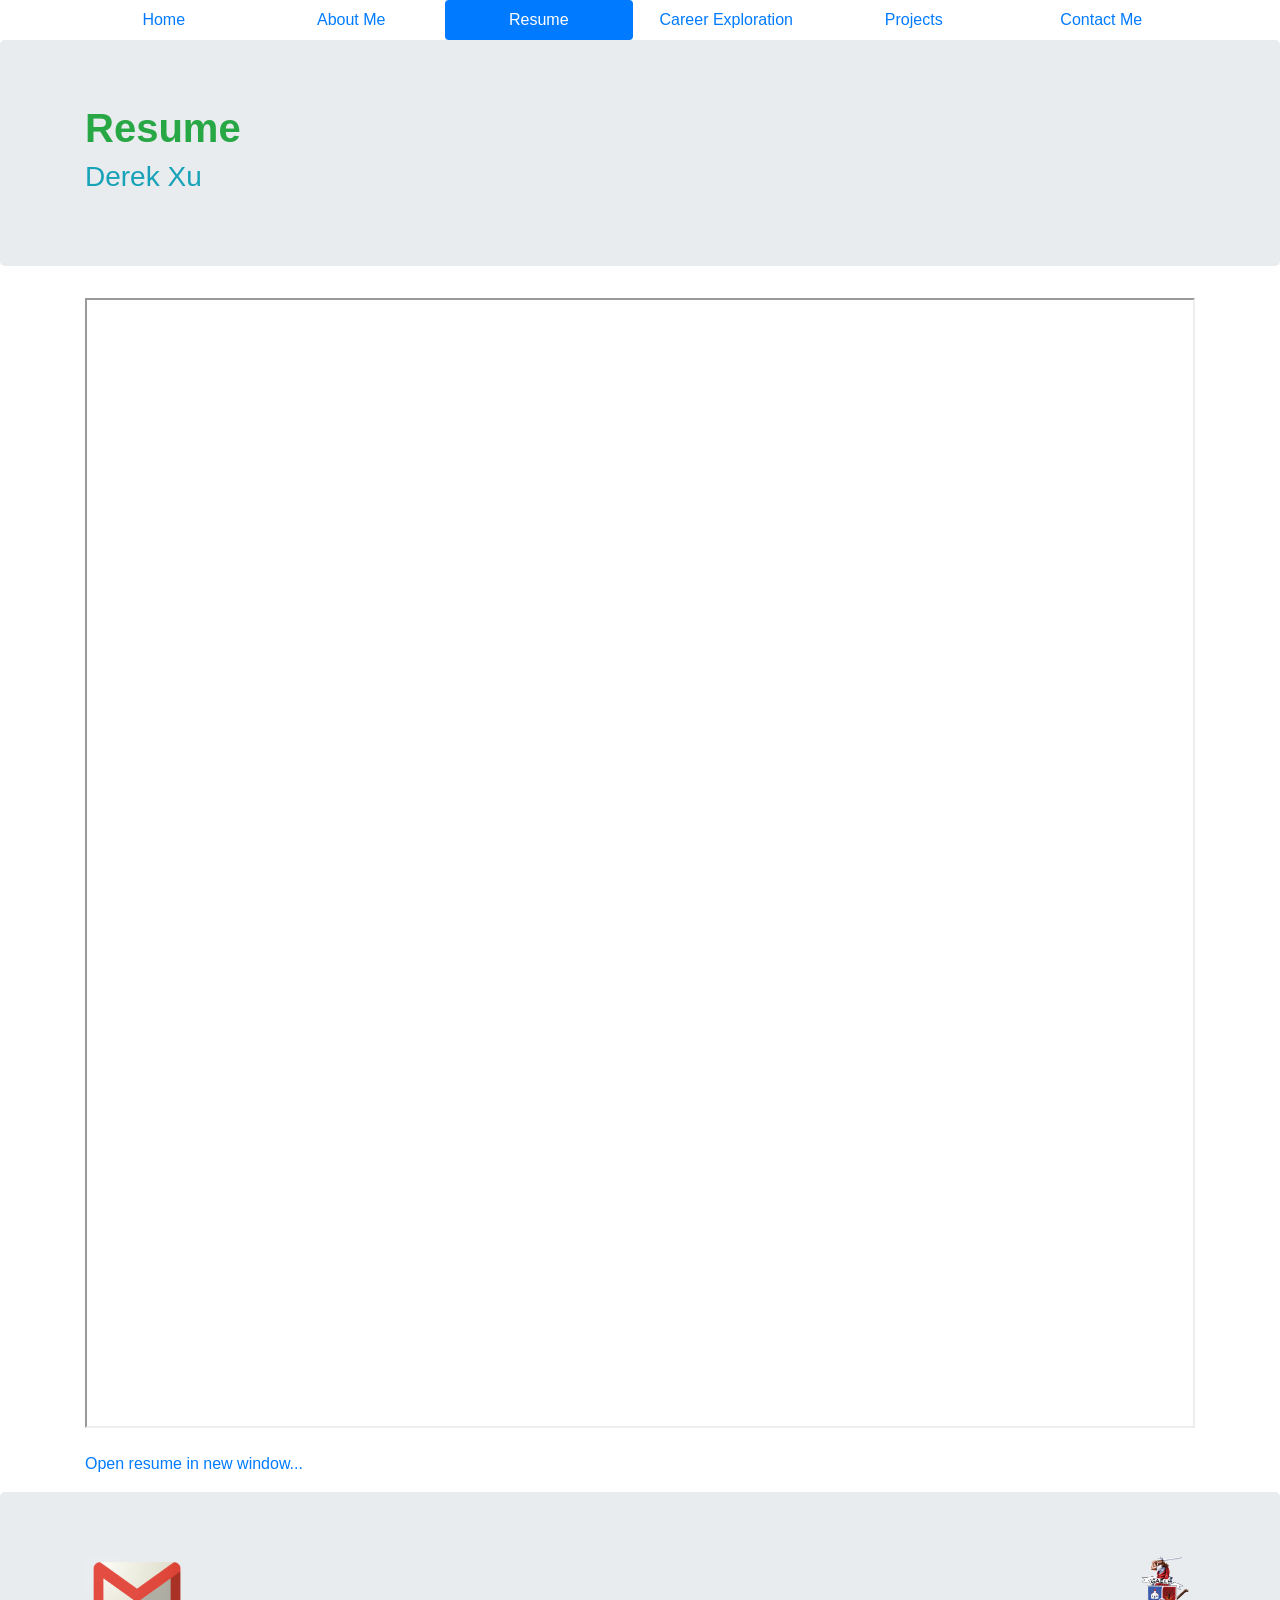
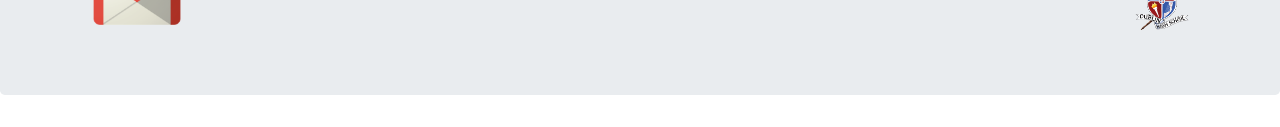
<file: xu_work_experiance.html>
<!DOCTYPE html>
<html>

<head>
	<link href='bootstrap-4.4.0-dist/css/bootstrap.css' type='text/css' rel='stylesheet' />
</head>

<body>
	<!--header, navbar-->
	<nav class="nav nav-pills nav-justified container">
		<a class="nav-item nav-link" href="./index.html">Home</a>
		<a class="nav-item nav-link" href="./xu_aboutme.html">About Me</a>
		<a class="nav-item nav-link active" href="./xu_work_experiance.html">Resume</a>
    <a class="nav-item nav-link" href="./xu_career_exploration.html">Career Exploration</a>
		<a class="nav-item nav-link" href="./xu_projects.html">Projects</a>
		<a class="nav-item nav-link" href="./xu_contact_me.html">Contact Me</a>
	</nav>
	<div class="jumbotron">
		<div class="container">
			<h1>
				<strong class="text-success">Resume</strong>
      </h1>
                <h3 class="text-info">Derek Xu</h3>
            </div>
        </div>
        <div class="container medium"> 
            <iframe src="pdf_documents/Resume_DerekXu.pdf" class="table-responsive" height="1130"></iframe>
            <br>
            <p>
                <a href="pdf_documents/Resume_DerekXu.pdf" target="_blank">Open resume in new window...</a>
            </p>
        </div>
        <!--footer links-->
        <footer class="jumbotron">
            <div class="container">
                <!--gmail-->
                <a href="https://mail.google.com" target="_blank">
                    <img src="images/Gmail-Logo.png" height="75px"/>
                </a>
                <!--school site-->
                <a href="https://dhs.dublinusd.org/" target="_blank">
                    <img src="images/dhslogo.png" height="75px"  class="float-right"/>
                </a>
            </div>
        </footer>
    </body>
</html>
</file>
